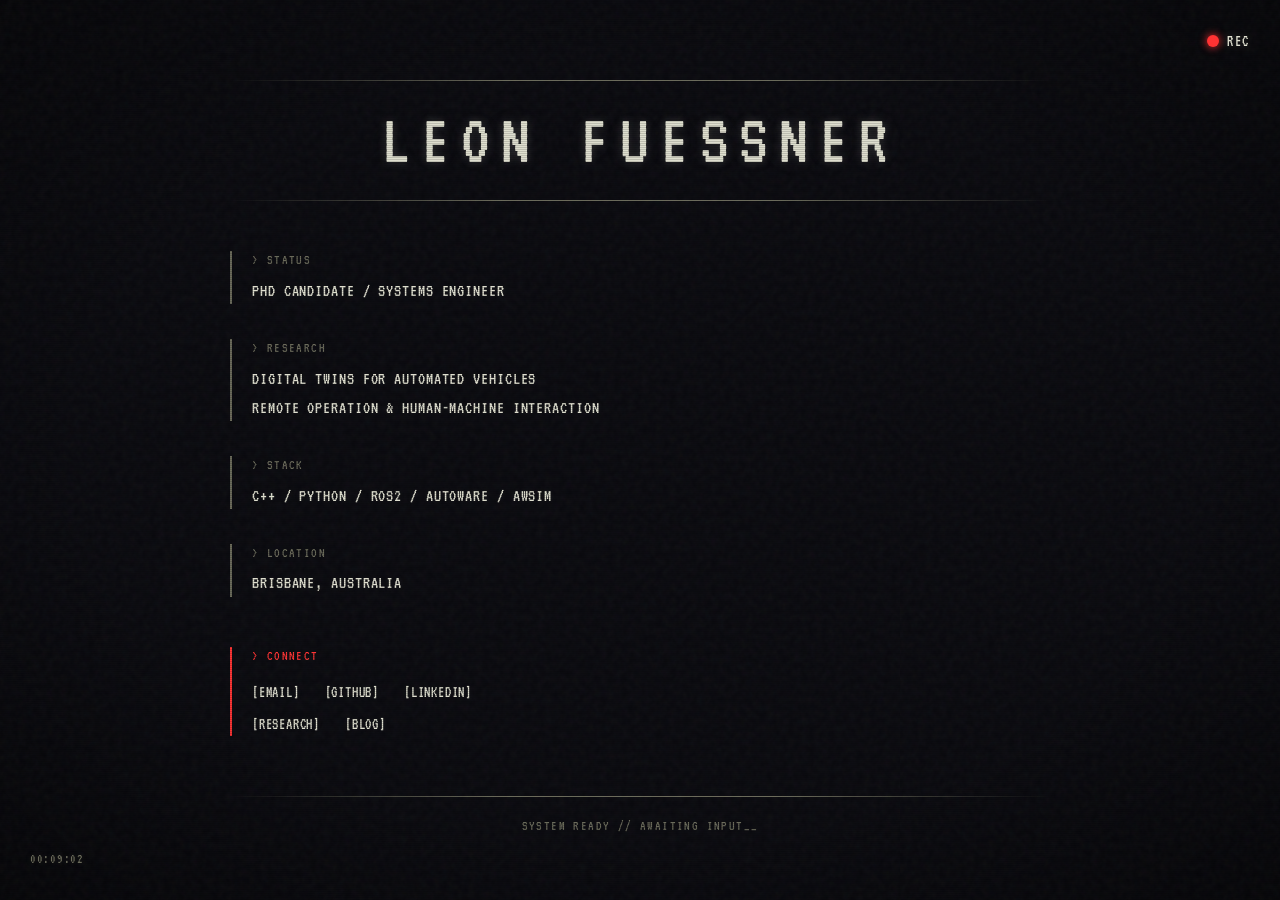
<file: index.html>
<!DOCTYPE html>
<html lang="en">
<head>
    <meta charset="UTF-8">
    <meta name="viewport" content="width=device-width, initial-scale=1.0">
    <link rel="preconnect" href="https://fonts.googleapis.com">
    <link rel="preconnect" href="https://fonts.gstatic.com" crossorigin>
    <link href="https://fonts.googleapis.com/css2?family=VT323&display=swap" rel="stylesheet">
    <link rel="stylesheet" href="index.css">
    <title>LEON FUESSNER</title>
</head>
<body>
    <!-- VHS Overlay Effects -->
    <div class="vhs-overlay"></div>
    <div class="scanlines"></div>
    <div class="chromatic-aberration"></div>
    <div class="vignette"></div>
    <div class="tracking-noise"></div>
    
    <!-- REC Indicator -->
    <div class="rec-indicator">
        <span class="rec-dot"></span>
        <span class="rec-text">REC</span>
    </div>
    
    <!-- Date Stamp -->
    <div class="date-stamp">
        <span id="date-display">00:00:00</span>
    </div>
    
    <!-- Main Content -->
    <div class="crt-screen">
        <header class="header">
            <div class="header-line"></div>
            <h1 class="name">LEON FUESSNER</h1>
            <div class="header-line"></div>
        </header>
        
        <section class="info-block">
            <div class="label">> STATUS</div>
            <div class="value">PHD CANDIDATE / SYSTEMS ENGINEER</div>
        </section>
        
        <section class="info-block">
            <div class="label">> RESEARCH</div>
            <div class="value">DIGITAL TWINS FOR AUTOMATED VEHICLES</div>
            <div class="value">REMOTE OPERATION &amp; HUMAN-MACHINE INTERACTION</div>
        </section>
        
        <section class="info-block">
            <div class="label">> STACK</div>
            <div class="value">C++ / PYTHON / ROS2 / AUTOWARE / AWSIM</div>
        </section>
        
        <section class="info-block">
            <div class="label">> LOCATION</div>
            <div class="value">BRISBANE, AUSTRALIA</div>
        </section>
        
        <section class="links">
            <div class="label">> CONNECT</div>
            <div class="link-row">
                <a href="mailto:leon.fuessner@hotmail.de">[EMAIL]</a>
                <a href="https://github.com/leonidaas">[GITHUB]</a>
                <a href="https://www.linkedin.com/in/leon-fuessner-bab212170">[LINKEDIN]</a>
            </div>
            <div class="link-row">
                <a href="https://github.com/leonidaas/phd-research">[RESEARCH]</a>
                <a href="/blog/">[BLOG]</a>
            </div>
        </section>
        
        <footer class="footer">
            <div class="footer-line"></div>
            <div class="footer-text">SYSTEM READY // AWAITING INPUT_</div>
        </footer>
    </div>

    <script src="index.js"></script>
</body>
</html>
</file>
<file: index.css>
/* VHS / Camcorder / CRT Aesthetic */

:root {
    --bg-color: #0a0a0f;
    --text-color: #e0e0d0;
    --dim-color: #6a6a5a;
    --accent-color: #ff3333;
    --glow-color: rgba(224, 224, 208, 0.1);
    
    --font-mono: 'VT323', 'Courier New', monospace;
}

* {
    margin: 0;
    padding: 0;
    box-sizing: border-box;
}

body {
    background: var(--bg-color);
    color: var(--text-color);
    font-family: var(--font-mono);
    font-size: 20px;
    line-height: 1.4;
    min-height: 100vh;
    overflow-x: hidden;
    position: relative;
}

/* VHS Overlay - subtle noise texture */
.vhs-overlay {
    position: fixed;
    top: 0;
    left: 0;
    width: 100%;
    height: 100%;
    pointer-events: none;
    z-index: 1000;
    opacity: 0.04;
    background-image: url("data:image/svg+xml,%3Csvg viewBox='0 0 200 200' xmlns='http://www.w3.org/2000/svg'%3E%3Cfilter id='noise'%3E%3CfeTurbulence type='fractalNoise' baseFrequency='0.65' numOctaves='3' stitchTiles='stitch'/%3E%3C/filter%3E%3Crect width='100%25' height='100%25' filter='url(%23noise)'/%3E%3C/svg%3E");
    animation: vhs-drift 8s linear infinite;
}

@keyframes vhs-drift {
    0% { transform: translate(0, 0); }
    100% { transform: translate(-10px, -10px); }
}

/* Scanlines - the horizontal banding */
.scanlines {
    position: fixed;
    top: 0;
    left: 0;
    width: 100%;
    height: 100%;
    pointer-events: none;
    z-index: 999;
    background: repeating-linear-gradient(
        0deg,
        rgba(0, 0, 0, 0.15),
        rgba(0, 0, 0, 0.15) 1px,
        transparent 1px,
        transparent 2px
    );
}

/* Chromatic aberration - red/blue fringe */
.chromatic-aberration {
    position: fixed;
    top: 0;
    left: 0;
    width: 100%;
    height: 100%;
    pointer-events: none;
    z-index: 998;
    opacity: 0;
    background: linear-gradient(
        90deg,
        rgba(255, 0, 0, 0.03) 0%,
        transparent 30%,
        transparent 70%,
        rgba(0, 0, 255, 0.03) 100%
    );
    animation: chroma-shift 4s ease-in-out infinite;
}

@keyframes chroma-shift {
    0%, 100% { opacity: 0; }
    50% { opacity: 1; }
}

/* Vignette - dark corners */
.vignette {
    position: fixed;
    top: 0;
    left: 0;
    width: 100%;
    height: 100%;
    pointer-events: none;
    z-index: 997;
    background: radial-gradient(
        ellipse at center,
        transparent 60%,
        rgba(0, 0, 0, 0.4) 100%
    );
}

/* Tracking noise - horizontal wobble */
.tracking-noise {
    position: fixed;
    top: 0;
    left: 0;
    width: 100%;
    height: 100%;
    pointer-events: none;
    z-index: 996;
    opacity: 0;
    background: repeating-linear-gradient(
        0deg,
        transparent,
        transparent 98%,
        rgba(255, 255, 255, 0.03) 98%,
        rgba(255, 255, 255, 0.03) 100%
    );
    animation: tracking-wobble 6s ease-in-out infinite;
}

@keyframes tracking-wobble {
    0%, 90%, 100% { opacity: 0; transform: translateX(0); }
    92% { opacity: 0.5; transform: translateX(2px); }
    94% { opacity: 0.3; transform: translateX(-1px); }
    96% { opacity: 0.6; transform: translateX(3px); }
}

/* REC Indicator */
.rec-indicator {
    position: fixed;
    top: 30px;
    right: 30px;
    display: flex;
    align-items: center;
    gap: 8px;
    z-index: 1001;
    font-family: var(--font-mono);
    font-size: 16px;
    color: var(--text-color);
    text-shadow: 0 0 10px rgba(224, 224, 208, 0.3);
}

.rec-dot {
    width: 12px;
    height: 12px;
    background: var(--accent-color);
    border-radius: 50%;
    animation: rec-blink 1s step-end infinite;
    box-shadow: 0 0 8px var(--accent-color);
}

@keyframes rec-blink {
    0%, 100% { opacity: 1; }
    50% { opacity: 0; }
}

.rec-text {
    letter-spacing: 0.1em;
}

/* Date Stamp */
.date-stamp {
    position: fixed;
    bottom: 30px;
    left: 30px;
    z-index: 1001;
    font-family: var(--font-mono);
    font-size: 14px;
    color: var(--dim-color);
    text-shadow: 0 0 5px rgba(106, 106, 90, 0.3);
    letter-spacing: 0.05em;
}

/* CRT Screen Effect */
.crt-screen {
    position: relative;
    z-index: 1;
    padding: 60px 40px;
    max-width: 900px;
    margin: 0 auto;
    animation: screen-flicker 0.15s infinite;
}

@keyframes screen-flicker {
    0% { opacity: 0.97; }
    50% { opacity: 1; }
    100% { opacity: 0.98; }
}

/* Header */
.header {
    margin-bottom: 50px;
    text-align: center;
}

.header-line {
    height: 1px;
    background: linear-gradient(
        90deg,
        transparent,
        var(--dim-color),
        var(--dim-color),
        transparent
    );
    margin: 20px 0;
}

.name {
    font-family: var(--font-mono);
    font-size: clamp(32px, 8vw, 72px);
    font-weight: 400;
    letter-spacing: 0.15em;
    text-transform: uppercase;
    color: var(--text-color);
    text-shadow: 
        0 0 10px rgba(224, 224, 208, 0.2),
        0 0 40px rgba(224, 224, 208, 0.05);
    line-height: 1.1;
    animation: text-glow 3s ease-in-out infinite;
}

@keyframes text-glow {
    0%, 100% { text-shadow: 0 0 10px rgba(224, 224, 208, 0.2), 0 0 40px rgba(224, 224, 208, 0.05); }
    50% { text-shadow: 0 0 15px rgba(224, 224, 208, 0.3), 0 0 60px rgba(224, 224, 208, 0.1); }
}

/* Info Blocks */
.info-block {
    margin-bottom: 35px;
    padding-left: 20px;
    border-left: 2px solid var(--dim-color);
    transition: border-color 0.3s;
}

.info-block:hover {
    border-left-color: var(--text-color);
}

.label {
    font-family: var(--font-mono);
    font-size: 14px;
    color: var(--dim-color);
    letter-spacing: 0.1em;
    margin-bottom: 8px;
}

.value {
    font-family: var(--font-mono);
    font-size: 18px;
    color: var(--text-color);
    letter-spacing: 0.05em;
    margin-bottom: 4px;
    text-shadow: 0 0 5px rgba(224, 224, 208, 0.1);
}

/* Links */
.links {
    margin-top: 50px;
    padding-left: 20px;
    border-left: 2px solid var(--accent-color);
}

.links .label {
    color: var(--accent-color);
    margin-bottom: 15px;
}

.link-row {
    display: flex;
    gap: 25px;
    margin-bottom: 10px;
    flex-wrap: wrap;
}

.links a {
    font-family: var(--font-mono);
    font-size: 16px;
    color: var(--text-color);
    text-decoration: none;
    letter-spacing: 0.05em;
    transition: all 0.3s;
    text-shadow: 0 0 5px rgba(224, 224, 208, 0.1);
}

.links a:hover {
    color: var(--accent-color);
    text-shadow: 0 0 10px rgba(255, 51, 51, 0.3);
}

/* Footer */
.footer {
    margin-top: 60px;
    text-align: center;
}

.footer-line {
    height: 1px;
    background: linear-gradient(
        90deg,
        transparent,
        var(--dim-color),
        var(--dim-color),
        transparent
    );
    margin-bottom: 20px;
}

.footer-text {
    font-family: var(--font-mono);
    font-size: 14px;
    color: var(--dim-color);
    letter-spacing: 0.1em;
    animation: cursor-blink 1s step-end infinite;
}

.footer-text::after {
    content: '_';
    animation: cursor-blink 1s step-end infinite;
}

@keyframes cursor-blink {
    0%, 100% { opacity: 1; }
    50% { opacity: 0; }
}

/* Responsive */
@media (max-width: 768px) {
    .crt-screen {
        padding: 40px 20px;
    }
    
    .rec-indicator {
        top: 15px;
        right: 15px;
        font-size: 14px;
    }
    
    .date-stamp {
        bottom: 15px;
        left: 15px;
        font-size: 12px;
    }
    
    .link-row {
        flex-direction: column;
        gap: 10px;
    }
    
    .value {
        font-size: 16px;
    }
}
</file>
